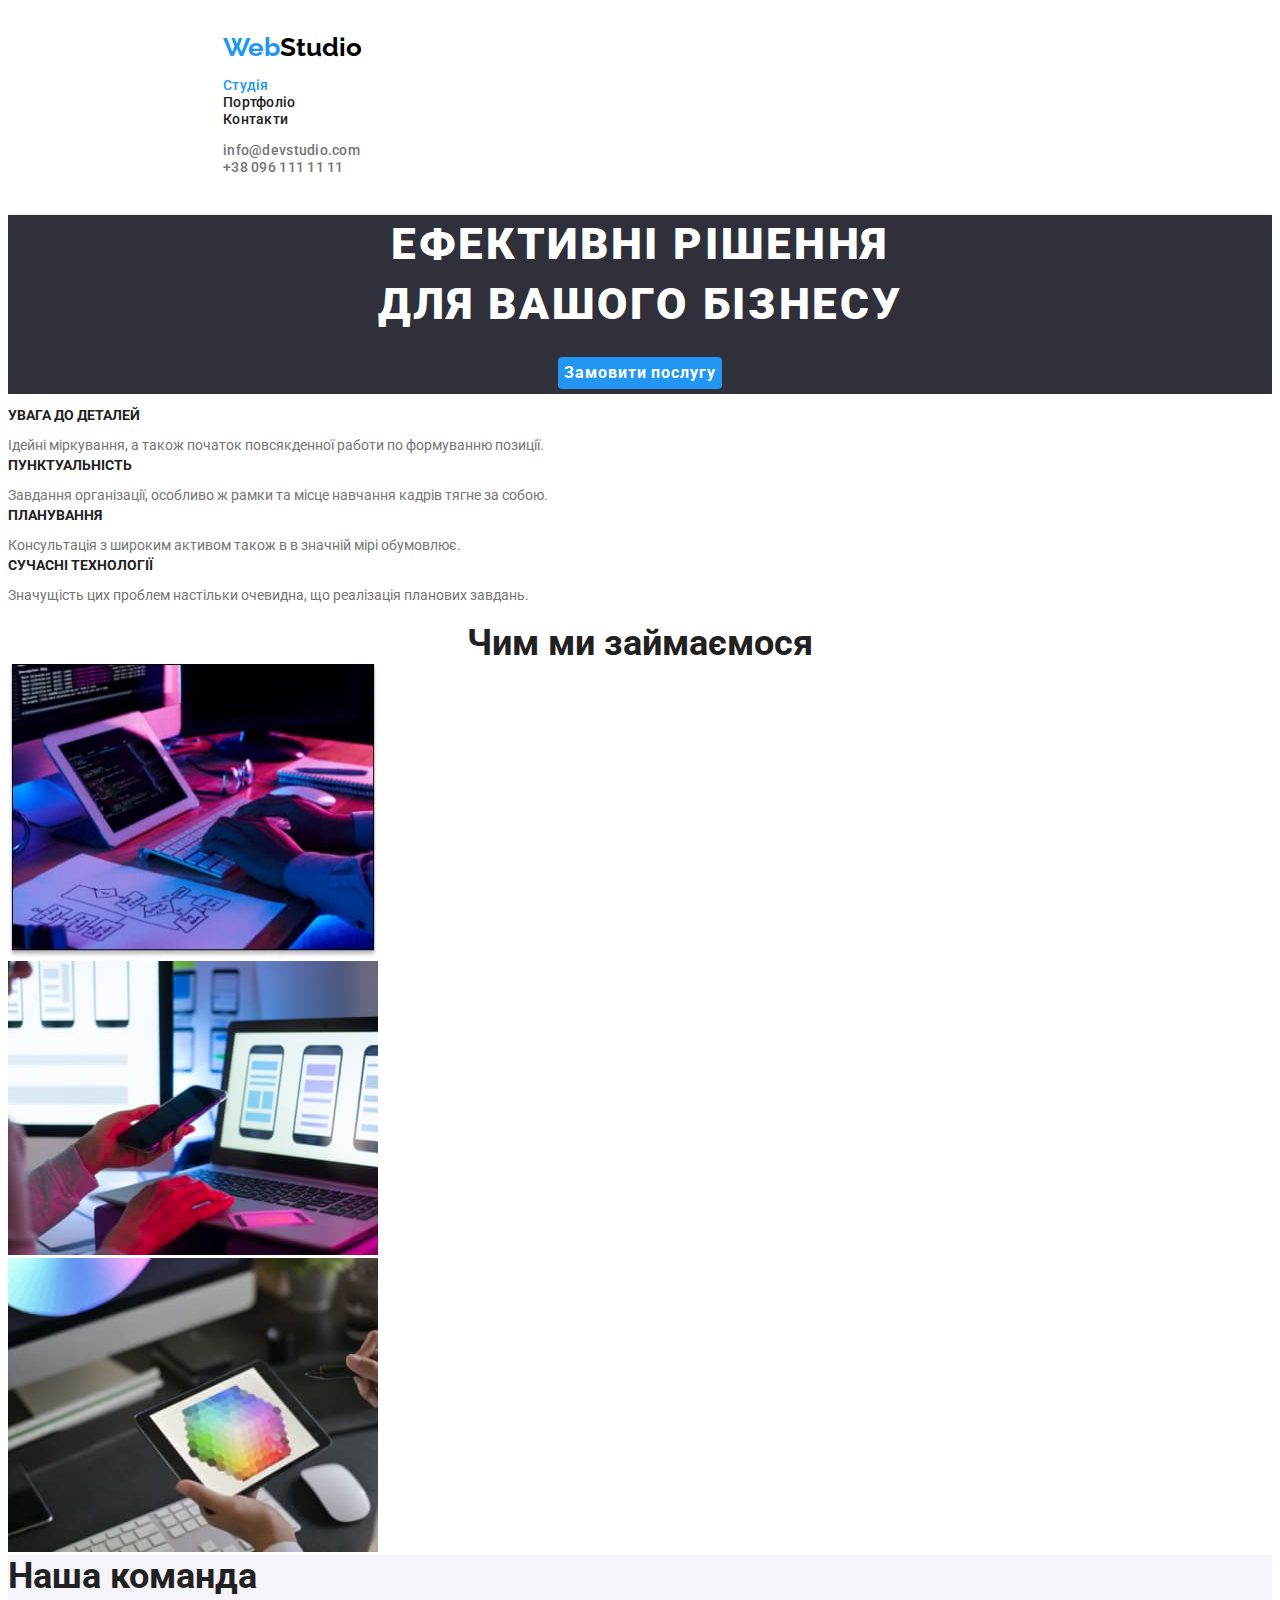
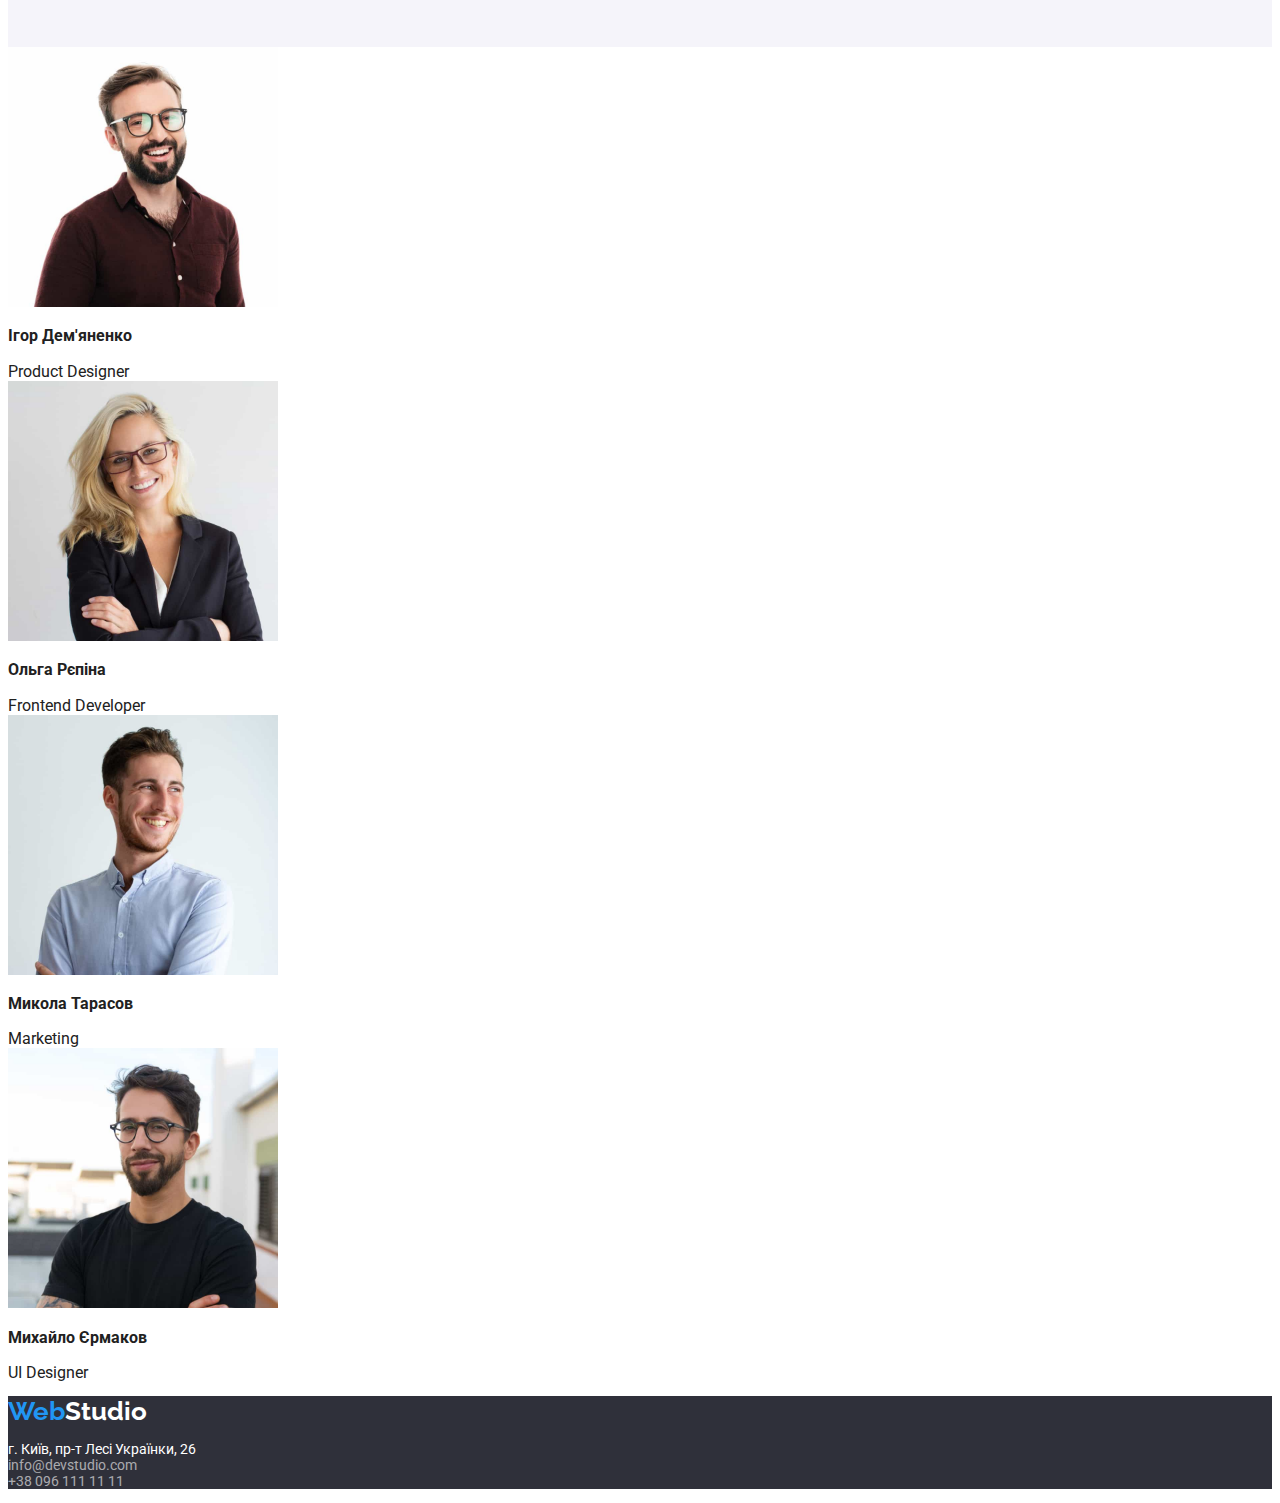
<file: index.html>
<!DOCTYPE html>
<html lang="ru">
  <head>
    <meta charset="UTF-8">
    <meta http-equiv="X-UA-Compatible" content="IE=edge">
    <meta name="viewport" content="width=device-width, initial-scale=1.0">
    <title>WebStudio</title>
    <link rel="preconnect" href="https://fonts.googleapis.com">
    <link rel="preconnect" href="https://fonts.gstatic.com" crossorigin>
    <link href="https://fonts.googleapis.com/css2?family=Raleway:wght@700&family=Roboto:wght@400;500;700;900&display=swap" rel="stylesheet">
    <link rel="stylesheet" href="https://cdnjs.cloudflare.com/ajax/libs/modern-normalize/1.1.0/modern-normalize.min.css" integrity="sha512-wpPYUAdjBVSE4KJnH1VR1HeZfpl1ub8YT/NKx4PuQ5NmX2tKuGu6U/JRp5y+Y8XG2tV+wKQpNHVUX03MfMFn9Q==" crossorigin="anonymous" referrerpolicy="no-referrer" />
    <link rel="stylesheet" href="./css/styles.css">
  </head>
  <body>
    <!-- Page header -->
    <header class="header">
      <!-- The logo is always a link -->
      <a class="link logo" href="./index.html" lang="en">Web<span class="header-logo-text">Studio</span></a>
      <!-- Main navigation -->
      <nav>
        <ul class="nostyle"> <!-- нав-панель -->
          <li><a class="link header-nav-accent" href="">Студія</a></li>
          <li><a class="link header-nav-item" href="./portfolio.html">Портфоліо</a></li>
          <li><a class="link header-nav-item" href="">Контакти</a></li>
        </ul>
      </nav>
      <ul class="nostyle"> <!-- Посилання на контакти -->
        <li><a class="link header-contact-item" href="mailto:info@devstudio.com" lang="en">info@devstudio.com</a></li>
        <li><a class="link header-contact-item" href="tel:+380961111111">+38 096 111 11 11</a></li>
      </ul>
    </header>
    <main>
      <section class="hero"> <!-- done -->
        <div class="hero__main-text">
          <h1 class="hero__main-text nomargin-nopadding">Ефективні рішення<br>для вашого бізнесу</h1>
          <button type="button" class="button hero-button">Замовити послугу</button>
        </div>
      </section>
      <section class="features">
        <h2 class="visually-hidden">Чому ми?</h2>
        <ul class="nostyle features-list">
          <li>
            <h3 class="features-item">Увага до деталей</h3>
            <p class="features-item-description">Ідейні міркування, а також початок повсякденної работи по формуванню позиції.</p>
          </li>
          <li>
            <h3 class="features-item">Пунктуальність</h3>
            <p class="features-item-description">Завдання організації, особливо ж рамки та місце навчання кадрів тягне за собою.</p>
          </li>
          <li>
            <h3 class="features-item">Планування</h3>
            <p class="features-item-description">Консультація з широким активом також в в значній мірі обумовлює.</p>
          </li>
          <li>
            <h3 class="features-item">Сучасні технології</h3>
            <p class="features-item-description">Значущість цих проблем настільки очевидна, що реалізація планових завдань.</p>
          </li>
        </ul>
      </section>
      <section class="about"> <!-- done -->
        <h2 class="about-header">Чим ми займаємося</h2>
        <ul class="nostyle about-list">
          <li class="about-item"><img src="./images/box1.jpg" alt="планшет з безддротовою клавіатурою" width="370" height="294"></li>
          <li class="about-item"><img src="./images/box2.jpg" alt="Ноутбук та смартфон" width="370" height="294"></li>
          <li class="about-item"><img src="./images/box3.jpg" alt="Процес вибору кольору" width="370" height="294"></li>
        </ul>
      </section>
      <section class="team">
        <h2 class="team-header">Наша команда</h2>
        <ul class="nostyle team-list"> <!-- Картки співробітників -->
          <li class="team-list-item">
            <img src="./images/team/img1.jpg" alt="Product Designer" width="270" height="260">
            <h3 class="team-list-item-header">Ігор Дем'яненко</h3>
            <p class="team-list-item-descriptor" lang="en">Product Designer</p>
          </li>
          <li class="team-list-item">
            <img src="./images/team/img2.jpg" alt="Frontend Developer" width="270" height="260">
            <h3 class="team-list-item-header">Ольга Рєпіна</h3>
            <p class="team-list-item-descriptor" lang="en">Frontend Developer</p>
          </li>
          <li class="team-list-item">
            <img src="./images/team/img3.jpg" alt="Marketing" width="270" height="260">
            <h3 class="team-list-item-header">Микола Тарасов</h3>
            <p class="team-list-item-descriptor" lang="en">Marketing</p>
          </li>
          <li class="team-list-item">
            <img src="./images/team/img4.jpg" alt="UI Designer" width="270" height="260">
            <h3 class="team-list-item-header">Михайло Єрмаков</h3>
            <p class="team-list-item-descriptor" lang="en">UI Designer</p>
          </li>
        </ul>
      </section>
    </main>
    <footer> <!-- done -->
      <div class="footer">
        <address class="nostyle">
        <a class="link logo" href="./index.html" lang="en">Web<span class="footer-logo-text">Studio</span></a>
          <ul class="footer-text nostyle">
            <li>г. Київ, пр-т Лесі Українки, 26</li>
            <li><a class="link footer-contacts" lang="en" href="mailto:info@devstudio.com">info@devstudio.com</a></li>
            <li><a class="link footer-contacts" href="tel:+380961111111">+38 096 111 11 11</a></li>
          </ul>
        </address>
      </div>
    </footer>
  </body>
</html>
</file>
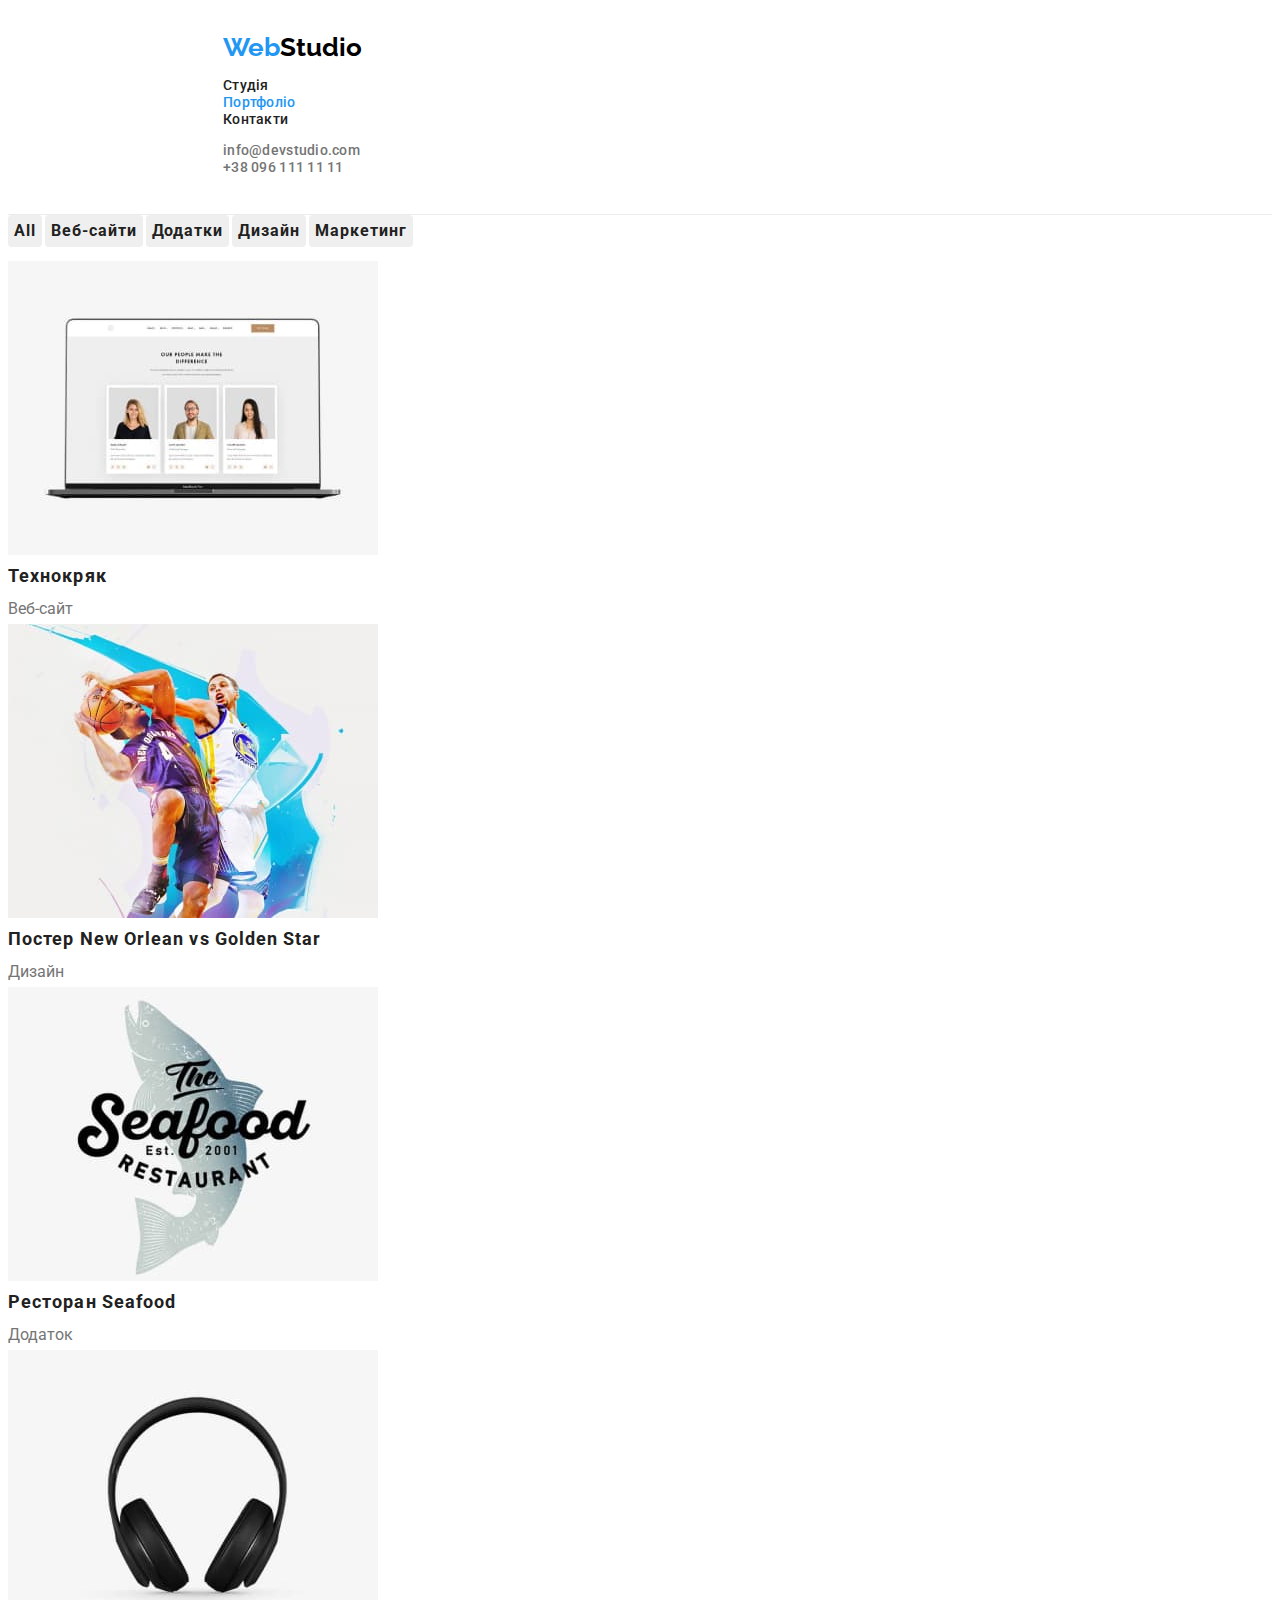
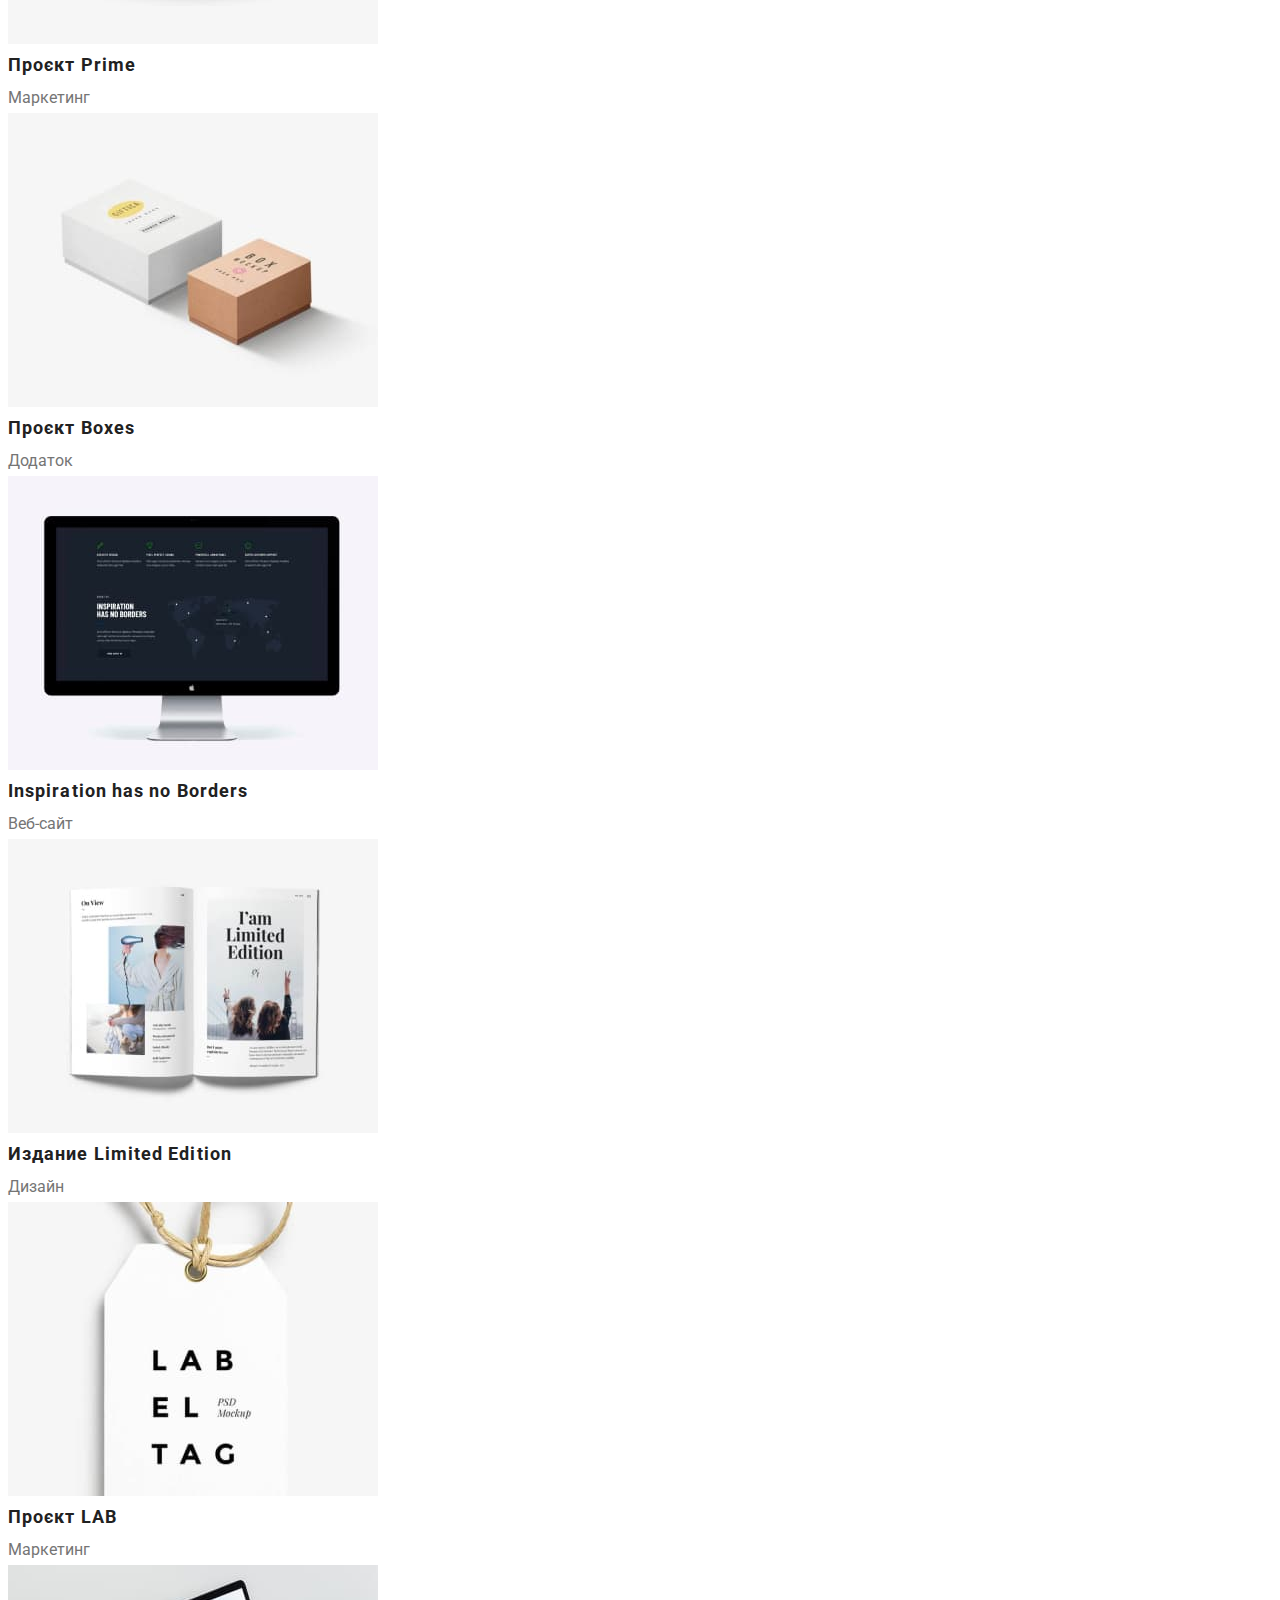
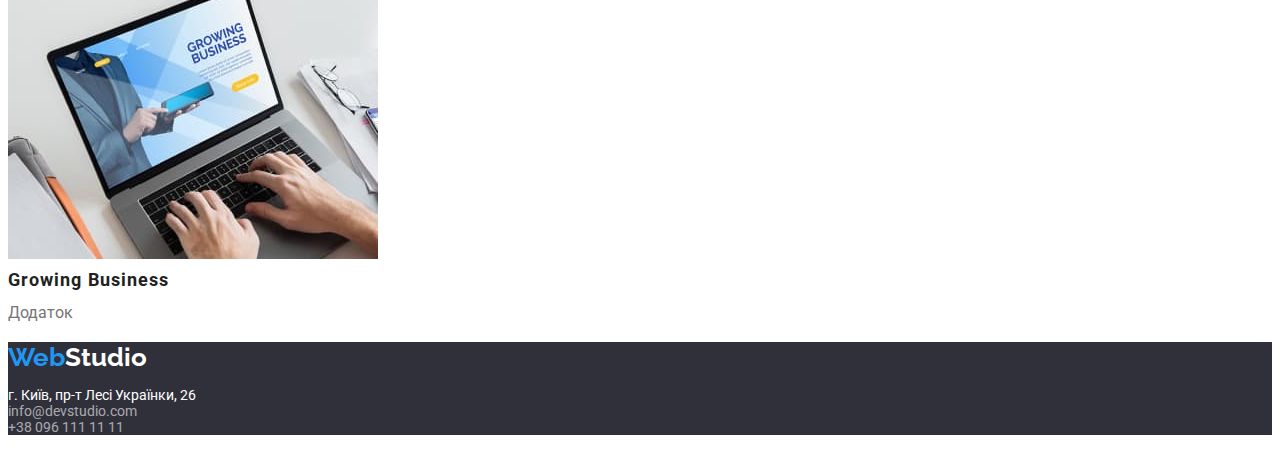
<file: portfolio.html>
<!DOCTYPE html>
<html lang="ru">
  <head>
    <meta charset="UTF-8">
    <meta http-equiv="X-UA-Compatible" content="IE=edge">
    <meta name="viewport" content="width=device-width, initial-scale=1.0">
    <title>WebStudio</title>
    <link rel="preconnect" href="https://fonts.googleapis.com">
    <link rel="preconnect" href="https://fonts.gstatic.com" crossorigin>
    <link href="https://fonts.googleapis.com/css2?family=Raleway:wght@700&family=Roboto:wght@400;500;700;900&display=swap" rel="stylesheet">
    <link rel="stylesheet" href="https://cdnjs.cloudflare.com/ajax/libs/modern-normalize/1.1.0/modern-normalize.min.css" integrity="sha512-wpPYUAdjBVSE4KJnH1VR1HeZfpl1ub8YT/NKx4PuQ5NmX2tKuGu6U/JRp5y+Y8XG2tV+wKQpNHVUX03MfMFn9Q==" crossorigin="anonymous" referrerpolicy="no-referrer" />
    <link rel="stylesheet" href="./css/styles.css">
  </head>
  <body>
    <!-- Page header -->
    <header class="header">
      <!-- The logo is always a link -->
      <a class="link logo" href="./index.html" lang="en">Web<span class="header-logo-text">Studio</span></a>
      <!-- Main navigation -->
      <nav>
        <ul class="nostyle"> <!-- нав-панель -->
          <li><a class="link header-nav-item" href="./index.html">Студія</a></li>
          <li><a class="link header-nav-accent" href="./portfolio.html">Портфоліо</a></li>
          <li><a class="link header-nav-item" href="">Контакти</a></li>
        </ul>
      </nav>
      <ul class="nostyle"> <!-- Посилання на контакти -->
        <li><a class="link header-contact-item" href="mailto:info@devstudio.com" lang="en">info@devstudio.com</a></li>
        <li><a class="link header-contact-item" href="tel:+380961111111">+38 096 111 11 11</a></li>
      </ul>
    </header>
    <main>
      <section>
        <h1 class="visually-hidden">Портфоліо</h1>
          <button type="button" class="button">All</button>
          <button type="button" class="button">Веб-сайти</button>
          <button type="button" class="button" >Додатки</button>
          <button type="button" class="button" >Дизайн</button>
          <button type="button" class="button" >Маркетинг</button>
        <ul class="gallery nostyle">
          <li class="gallery-element">
            <img src="./images/gallery/img1.jpg" alt="Опис" width="370" height="294">
            <h2 class="gallery-item nomargin-nopadding">Технокряк</h2>
            <p class="gallery-item-description nomargin-nopadding">Веб-сайт</p>
          </li>
          <li class="gallery-element">
            <img src="./images/gallery/img2.jpg" alt="Опис" width="370" height="294">
            <h2 class="gallery-item nomargin-nopadding">Постер <span lang="en">New Orlean vs Golden Star</span></h2>
            <p class="gallery-item-description nomargin-nopadding">Дизайн</p>
          </li>
          <li class="gallery-element">
            <img src="./images/gallery/img3.jpg" alt="Опис" width="370" height="294">
            <h2 class="gallery-item nomargin-nopadding">Ресторан <span lang="en">Seafood</span></h2>
            <p class="gallery-item-description nomargin-nopadding">Додаток</p>
          </li>
          <li class="gallery-element">
            <img src="./images/gallery/img4.jpg" alt="Опис" width="370" height="294">
            <h2 class="gallery-item nomargin-nopadding">Проєкт <span lang="en">Prime</span></h2>
            <p class="gallery-item-description nomargin-nopadding">Маркетинг</p>
          </li>
          <li class="gallery-element">
            <img src="./images/gallery/img5.jpg" alt="Опис" width="370" height="294">
            <h2 class="gallery-item nomargin-nopadding">Проєкт <span lang="en">Boxes</span></h2>
            <p class="gallery-item-description nomargin-nopadding">Додаток</p>
          </li>
          <li class="gallery-element">
            <img src="./images/gallery/img6.jpg" alt="Опис" width="370" height="294">
            <h2 class="gallery-item nomargin-nopadding" lang="en">Inspiration has no Borders</h2>
            <p class="gallery-item-description nomargin-nopadding">Веб-сайт</p>
          </li>
          <li class="gallery-element">
            <img src="./images/gallery/img7.jpg" alt="Опис" width="370" height="294">
            <h2 class="gallery-item nomargin-nopadding">Издание <span lang="en">Limited Edition</span></h2>
            <p class="gallery-item-description nomargin-nopadding">Дизайн</p>
          </li>
          <li class="gallery-element">
            <img src="./images/gallery/img8.jpg" alt="Опис" width="370" height="294">
            <h2 class="gallery-item nomargin-nopadding">Проєкт <span lang="en">LAB</span></h2>
            <p class="gallery-item-description nomargin-nopadding">Маркетинг</p>
          </li>
          <li class="gallery-element">
            <img src="./images/gallery/img9.jpg" alt="Опис" width="370" height="294">
            <h2 class="gallery-item nomargin-nopadding" lang="en">Growing Business</h2>
            <p class="gallery-item-description nomargin-nopadding">Додаток</p>
          </li>
        </ul>
      </section>
    </main>
    <footer> <!-- done -->
      <div class="footer">
        <address class="nostyle">
        <a class="link logo" href="./index.html" lang="en">Web<span class="footer-logo-text">Studio</span></a>
          <ul class="footer-text nostyle">
            <li>г. Київ, пр-т Лесі Українки, 26</li>
            <li><a class="link footer-contacts" lang="en" href="mailto:info@devstudio.com">info@devstudio.com</a></li>
            <li><a class="link footer-contacts" href="tel:+380961111111">+38 096 111 11 11</a></li>
          </ul>
        </address>
      </div>
    </footer>
  </body>
</html>
</file>
<file: css/styles.css>
:root {
    /* Text section */
    --FirstFont: 'Roboto', sans-serif;
    --SecondFont: 'Raleway', sans-serif;
    --MainFontSize: 14px;

    /* Color section */
    --MainColor: #212121;
    --FirstMainColor: #ffffff;
    --ButtonMainColor: #ffffff;
    --DescriptionColor: #757575;
    --AccentColor: #2196f3;
    --header-logo-TextColor: #000000;
    --HeaderBorderColor: #ececec;
    --MainBackgroundColor: #2f303a;
    --SecondBackgroundColor: #ffffff;
    --ContactColor: #757575;
    --TeamBackgroundColor: #f5f4fa;
    --footer-logo-TextColor: #ffffff;
    --button-BackgroundColor: #2196f3;
    --button-BackgroundColor-hover:#2F303A;
    --GalleryItemColor: #212121;
}
body {
    font-family: var(--FirstFont);
    font-size: var(--MainFontSize); /*variable*/
    color: var(--MainColor);
    background-color: var(--SecondBackgroundColor);
}
.visually-hidden {
    position: absolute;
    white-space: nowrap;
    width: 1px;
    height: 1px;
    overflow: hidden;
    border: 0;
    padding: 0;
    clip: rect(0 0 0 0);
    clip-path: inset(50%);
    margin: -1px;
}
.nostyle {
    list-style: none;
    font-style: normal;
    padding: 0;
}
.nomargin-nopadding {
    margin: 0;
    padding: 0;
}
.link {
    text-decoration: none;
}
.link:hover, .link:focus {
    color: var(--AccentColor);
}
.button {
    border: 0;
    border-radius: 4px;
    color: currentColor;
    font-family: var(--FirstFont);
    font-style: normal;
    font-weight: 700;
    font-size: 16px;
    line-height: 1.88;
    text-align: center;
    letter-spacing: 0.06em;
    cursor: pointer;
}
.button-selected {
    background-color: var(--button-BackgroundColor);
    color: var(--ButtonMainColor);
}
.button:hover,
.button:focus {
    color: var(--FirstMainColor);
    background-color: var(--button-BackgroundColor);
}
.button:active {
    color: var(--ButtonMainColor);
    background-color: var(--button-BackgroundColor);
}
.logo {
    font-family: var(--SecondFont);
    font-weight: 700;
    font-size: 26px;
    line-height: 1.19;
    color: var(--AccentColor);
}

/*Header section*/
.header {
    padding-top: 24px;
    padding-bottom: 24px;
    padding-left: 215px;
    border-bottom: 1px solid var(--HeaderBorderColor);
}
.header-nav-item, .header-nav-accent,
.header-contact-item, .header-contact-accent {
    font-weight: 500;
    line-height: 1.14;
    letter-spacing: 0.02em;
}
.header-nav-accent, .header-contact-accent {
    color: var(--AccentColor);
}
.header-nav-item {
    color: var(--MainColor);
}
.header-contact-item {
    color: var(--ContactColor);
}
.header-logo-text{
    color: var(--header-logo-TextColor);
}

/* hero section */
.hero {
    margin: 0;
    color: var(--FirstMainColor);
    background-color: var(--MainBackgroundColor);
}
.hero__main-text {
    /* Забіг трохи вперед. Центрування зробив, як вважав правильним,
    не факт, що так воно і є :) */
    font-size: 44px;
    font-weight: 900;
    line-height: 1.36;
    text-align: center;
    letter-spacing: 0.06em;
    text-transform: uppercase;
}
.hero-button {
    color: var(--FirstMainColor);
    background-color: var(--button-BackgroundColor);
}

/* features*/
/*.features-list {
}*/
.features-item {
    margin: 0;
    margin-bottom: 10px;
    font-size: 14px;
    font-weight: 700;
    line-height: 1.14;
    letter-spacing: 0.03;
    text-transform: uppercase;
    color: var(--MainColor);
}
.features-item-description{
    margin: 0;
    font-weight: 400;
    line-height: 1.71;
    letter-spacing: 0.03;
    color: var(--DescriptionColor);
}

/* about */
.about-header {
    margin: 0;
    font-weight: 700;
    font-size: 36px;
    line-height: 1.17;
    text-align: center;
}
.about-list {
    margin: 0;
}

/* team */
.team {
    background-color:var(--TeamBackgroundColor);
}
.team-header {
    margin: 0;
    margin-bottom: 50px;
    padding: 0;
    font-family: 'Roboto';
    font-weight: 700;
    font-size: 36px;
    line-height: 1.17;
}
/*.team-list {
    display: flex;
}*/
.team-list-item {
    background-color: var(--SecondBackgroundColor);
    margin:0;
    padding: 0;
}*/
.team-list-item-header {
    margin: 0;
    margin-top: 30px;
    margin-bottom: 10px;
    padding: 0;
    font-weight: 500;
    font-size: 16px;
    line-height: 1.19;/* identical to box height */
}
.team-list-item-descriptor {
    margin: 0;
    /*margin-bottom: 30px;*/
    padding: 0;
    font-weight: 400;
    font-size: 16px;
    line-height: 1.19;/* identical to box height */
}

/* footer */
.footer {
    color: var(--FirstMainColor);
    background-color: var(--MainBackgroundColor);
}
.footer-logo-text{
    color: var(--footer-logo-TextColor);
}
.footer-text {
    color: var(--FirstMainColor);
}
.footer-contacts {
    color: rgba(255, 255, 255, .6);
}

/* Portfolio */

/*gallery*/
.gallery-element {
    background-color: var(--SecondBackgroundColor);
}
.gallery-item {
    font-size: 18px;
    line-height: 2;/* identical to box height, or 200% */
    letter-spacing: 0.06em;
    color: var(--GalleryItemColor);
}
.gallery-item-description {
    font-size: 16px;
    line-height: 1.88;/* identical to box height, or 188% */
    color: var(--DescriptionColor);
}
</file>
